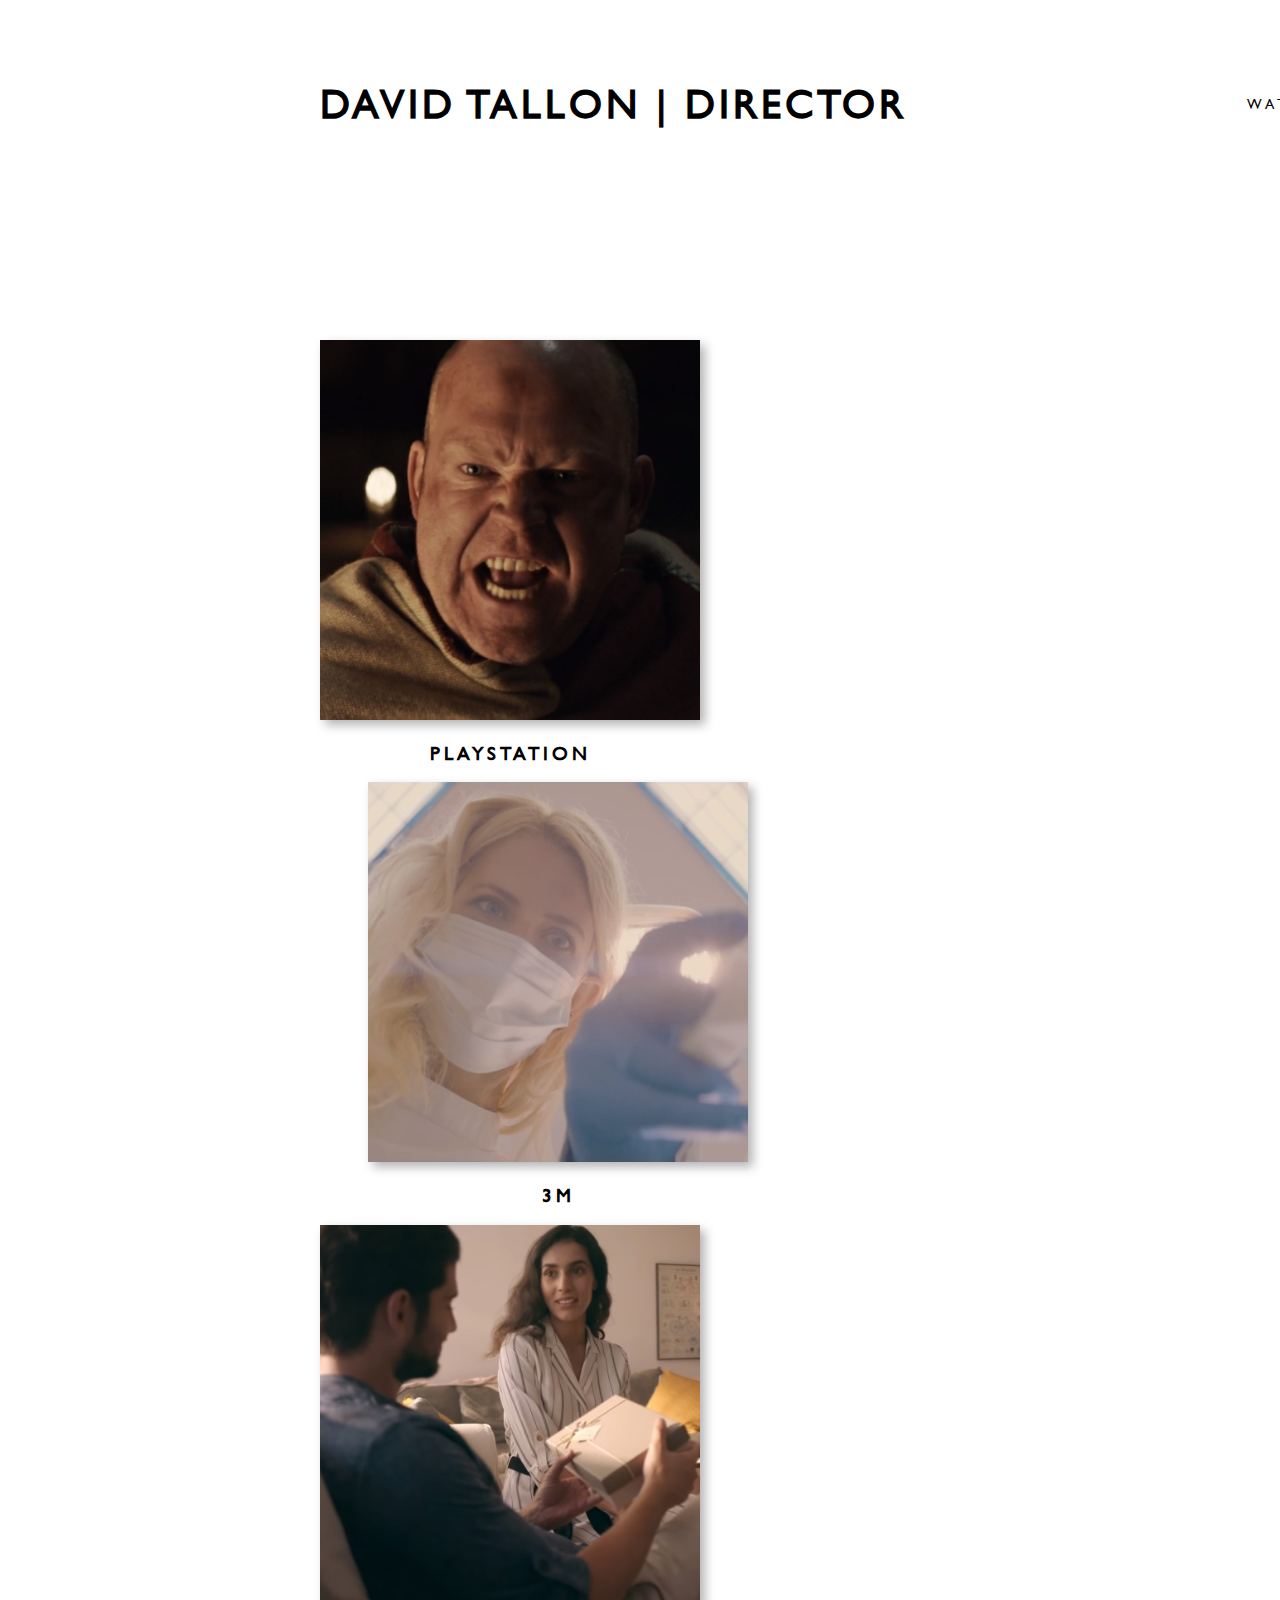
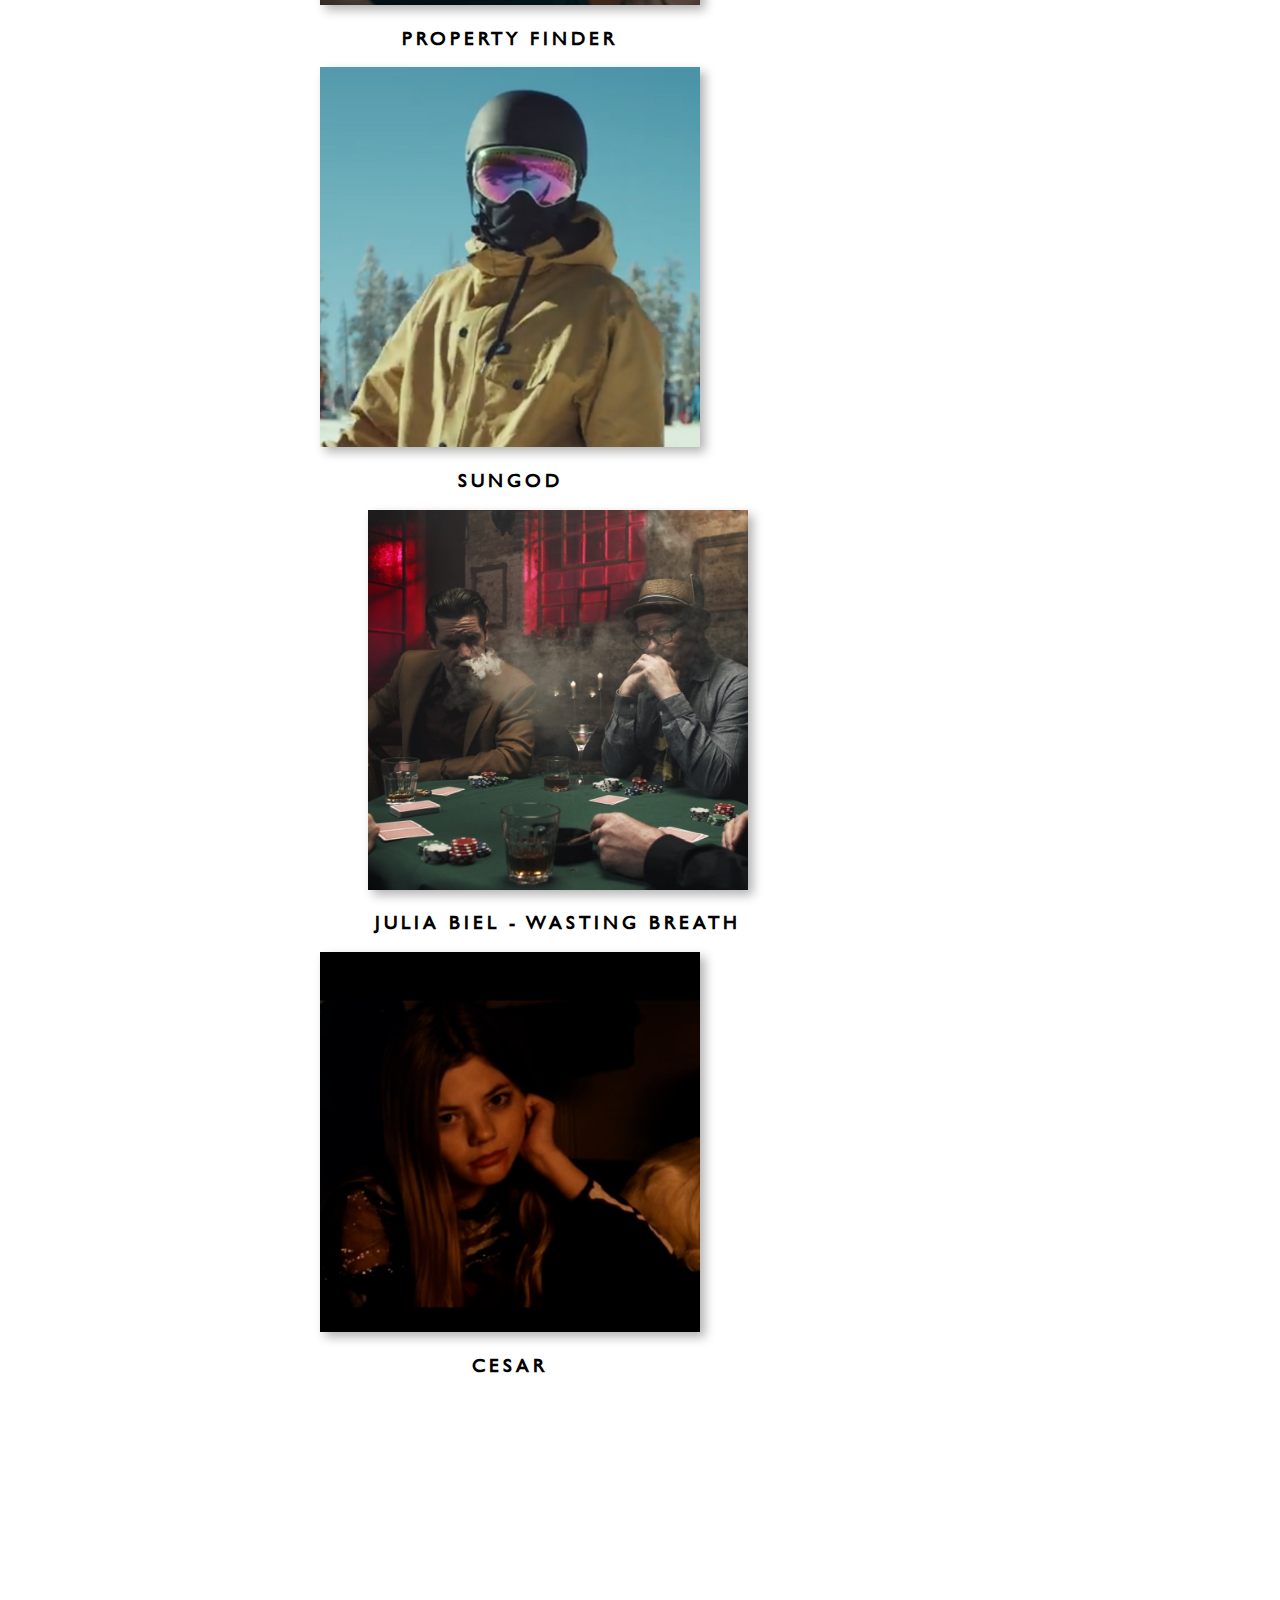
<file: index.html>
<!DOCTYPE html>
<html lang="en">
<head>
    <meta charset="UTF-8">
    <meta name="viewport" content="width=device-width, initial-scale=1.0">
    <link href="https://fonts.googleapis.com/css2?family=Montserrat:wght@400;700&family=Source+Serif+Pro:wght@300;400;700&display=swap" rel="stylesheet">
    <link href="https://fonts.googleapis.com/css2?family=Quicksand:wght@400;700&display=swap" rel="stylesheet">
    <link rel="stylesheet" href="style_main.css">
    <title>David Tallon Film website HOME</title>
</head>
<body>
    <div class="modalBackdrop"></div>
    <div class="videoWindow">
        <iframe id="vimeoPS" class="link playstationLink" src="https://player.vimeo.com/video/58560985" 
        width="1280" height="720" frameborder="0" allow="autoplay; fullscreen" allowfullscreen></iframe>
        <iframe id="vimeo3M" class="link link3M" src="https://player.vimeo.com/video/132366869" 
        width="1280" height="720" frameborder="0" allow="autoplay; fullscreen" allowfullscreen></iframe>
        <iframe id="vimeoPF" class="link propertyFinderLink" src="https://player.vimeo.com/video/291909725?title=0&byline=0&portrait=0" 
        width="1280" height="720" frameborder="0" allow="autoplay; fullscreen" allowfullscreen></iframe>
        <iframe id="vimeoSG" class="link sungodLink" src="https://player.vimeo.com/video/201183502" 
        width="1280" height="720" frameborder="0" allow="autoplay; fullscreen" allowfullscreen></iframe>
        <iframe id="vimeoJB" class="link juliaBielLink" src="https://player.vimeo.com/video/224229791" 
        width="1280" height="720" frameborder="0" allow="autoplay; fullscreen" allowfullscreen></iframe>
        <iframe id="vimeoCE" class="link cesarLink" src="https://player.vimeo.com/video/149137245" 
        width="1280" height="720" frameborder="0" allow="autoplay; fullscreen" allowfullscreen></iframe>
    </div>
    <header class="main_header">
        <div>
            <a href="index.html" class="hero_logo">DAVID TALLON | DIRECTOR</a>
        </div>
        <nav class="main_nav">
            <ul class="main_nav_items">
                <li class="nav_item">
                    <a href="index.html">WATCH</a>
                </li>
                <li class="nav_item">
                    <a href="../About/index_about.html">ABOUT</a>
                </li>
                <li class="nav_item">
                    <a href="../Contact/index_contact.html">CONTACT</a>
                </li>
            </ul>
        </nav>
    </header>
    <main>
        <section class="viewingDeck">
            <div class="watch_row1">
                <article class="films">
                    <span class="thumbnail playstation"></span>
                    <h3>PLAYSTATION</h3>
                </article>
                <article class="films">
                    <span class="thumbnail film3M"></span>
                    <h3>3M</h3>
                </article>
                <article class="films">
                    <span class="thumbnail propertyFinder"></span>
                    <h3>PROPERTY FINDER</h3>
                </article>
            </div>
            <div class="watch_row2">
                <article class="films">
                    <span class="thumbnail sungod"></span>
                    <h3>SUNGOD</h3>
                </article>
                <article class="films">
                    <span class="thumbnail juliaBiel"></span>
                    <h3 class="longTitle">JULIA BIEL - WASTING BREATH</h3>
                </article>
                <article class="films">
                    <span class="thumbnail cesar"></span>
                    <h3>CESAR</h3>
                </article>
            </div>
        </section>
    </main>
    <script src="https://player.vimeo.com/api/player.js"></script>
    <script src="../Watch/script_main.js"></script>
</body>
</html>
</file>
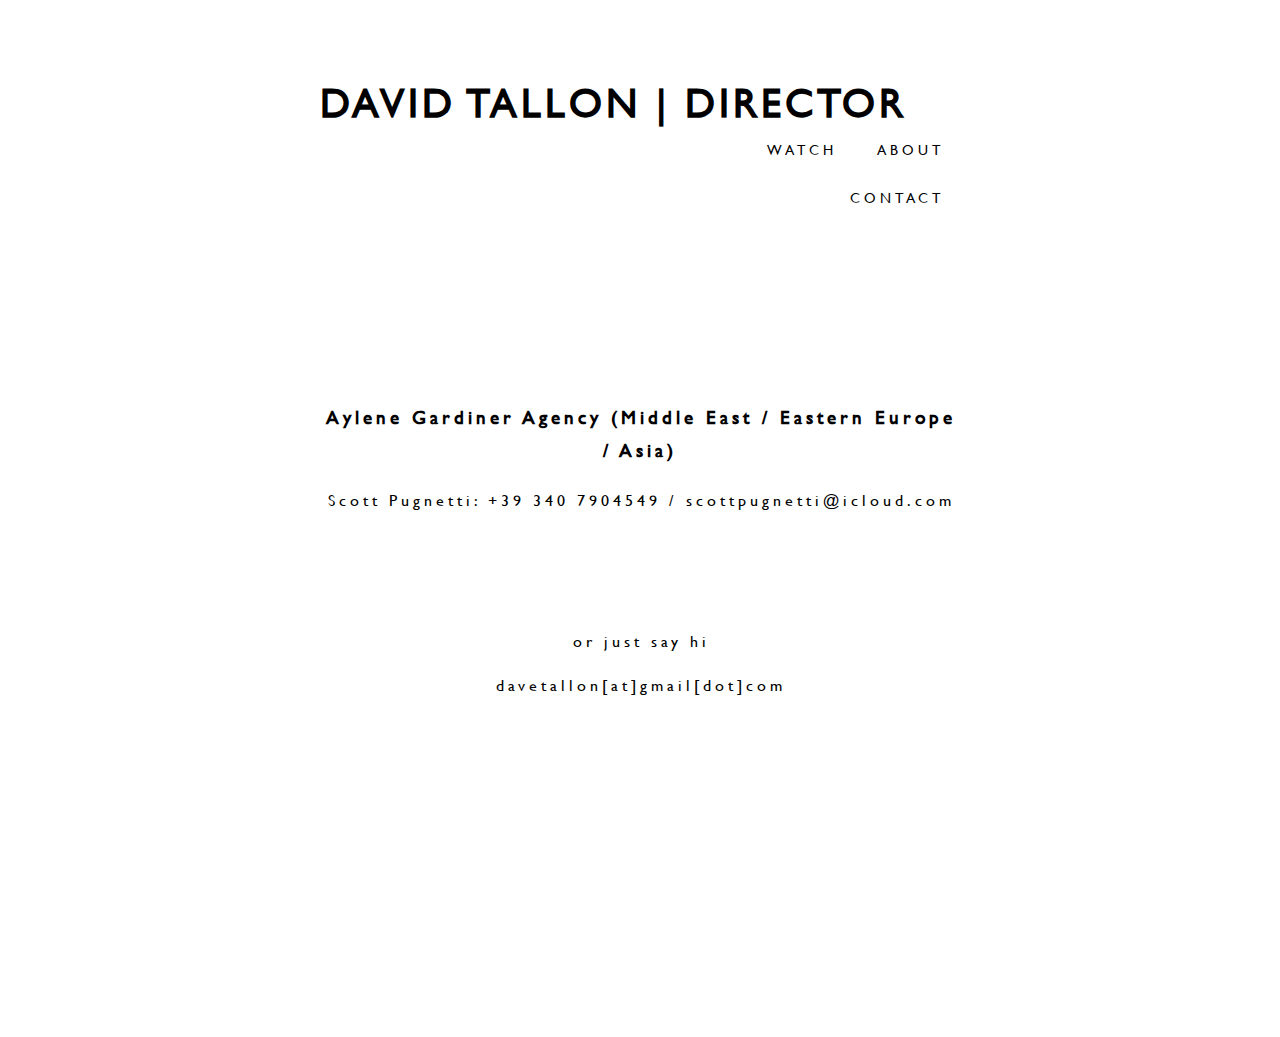
<file: Contact/index_contact.html>
<!DOCTYPE html>
<html lang="en">
<head>
    <meta charset="UTF-8">
    <meta name="viewport" content="width=device-width, initial-scale=1.0">
    <link href="https://fonts.googleapis.com/css2?family=Montserrat:wght@400;700&family=Source+Serif+Pro:wght@300;400;700&display=swap" rel="stylesheet">
    <link href="https://fonts.googleapis.com/css2?family=Quicksand:wght@400;700&display=swap" rel="stylesheet">
    <link rel="stylesheet" href="style_contact.css">
    <title>David Tallon Film website HOME</title>
</head>
<body>
    <header class="main_header">
        <div>
            <a href="../Watch/index.html" class="hero_logo">DAVID TALLON | DIRECTOR</a>
        </div>
        <nav class="main_nav">
            <ul class="main_nav_items">
                <li class="nav_item">
                    <a href="../Watch/index.html">WATCH</a>
                </li>
                <li class="nav_item">
                    <a href="../About/index_about.html">ABOUT</a>
                </li>
                <li class="nav_item">
                    <a href="index_contact.html">CONTACT</a>
                </li>
            </ul>
        </nav>
    </header>
    <main>
        <section class="contactSection">
            <div class="agency">
                <h3>Aylene Gardiner Agency (Middle East / Eastern Europe / Asia)</h3>
                <p>Scott Pugnetti: +39 340 7904549 / scottpugnetti@icloud.com  </p>
            </div>
            <div class="personalContact">
                <p>or just say hi </p>
                <p> davetallon[at]gmail[dot]com </p>
            </div>
        </section>
    </main>
    
</body>
</html>
</file>
<file: style_main.css>
body {
    margin: 0px;
    padding-top: 5rem;
    padding-left: 20rem;
    padding-right: 20rem;
}

@font-face {
    font-family: "GillSans";
    src: url("../Fonts/GillSans.ttc") format("truetype");
    font-style: normal;
}

.main_header {
    width: 100vw;
    height: 20vh;
}

header > div {
    display: inline-block;
} 

.hero_logo { 
    font-family: "GillSans";
    font-weight: bolder;
    font-size: 2.5rem;
    color: black;
    text-decoration: none;
    display: inline-block;
    vertical-align: middle;
    letter-spacing: 4px;
}

.main_nav {
    padding-left: 20rem;
    display: inline-block;
    text-align: right;
    vertical-align: middle;
    letter-spacing: 4px;
}

.main_nav a:hover,
.main_nav a:active {
    color: darkgray;
}

.main_nav_items {  
    margin: 0px;
    display: inline-block;
    padding: 0;
    list-style: none;
}

.nav_item {
    font-family: 'GillSans';
    display: inline-block;
    padding: 1rem;
    font-size: 0.9rem;
}

.nav_item a {
    text-decoration: none;
    color: black;
}

.viewingDeck {
    padding-top: 5rem;
    padding-bottom: 15rem;
    display: inline-block;
}

h3 {
    font-family: 'GillSans';
    letter-spacing: 4px;
    text-align: center;
}

.films {
    display: inline-block;

}

.thumbnail {
    /* background-size: 30%; (widthpx & heightpx) */
    width: 380px;
    height: 380px;
    display: inline-block;
    background-repeat: no-repeat;
    margin: auto;
    box-shadow: 5px 5px 10px rgba(0, 0, 0, 0.3); 
    cursor: pointer;  
}

.thumbnail:hover,
.thumbnail:active {
    filter: sepia(50%);
}

.playstation {
    /* background: url(https://drive.google.com/uc?id=1UoE5n85vqbbt9wg1JjOFO6PSF3BiMHFK&export=download); */
    background: url(../Images/playstation.jpg);
    background-size: 225%;
    background-position: 30%;
    /* margin: 0px 16px 0px 0px; */
}

/* IDEA!! I could impliment a film-reel animation using background-size: 100% and a rolling Y-axis */


.film3M {
    background: url(../Images/3M.jpg);
    background-size: 240%;
    background-position: 35%;
    margin: 0px 48px 0px 48px;
}

.propertyFinder {
    background: url(../Images/PropertyFinder.jpg);
    background-size: 175%;
    background-position: 45% 35%;
    /* margin: 0px 0px 0px 16px; */
}

.sungod {
    background: url(../Images/Sungod.jpg);
    background-size: 185%;
    background-position: 45% 25%;
    /* margin: 0px 16px 0px 0px; */
}

.juliaBiel {
    background: url(../Images/JuliaBiel.jpg);
    background-size: 190%;
    background-position: 50% 60%;
    margin: 0px 48px 0px 48px;
}

.cesar {
    background: url(../Images/Cesar.jpg);
    background-size: 200%;
    background-position: 25% 25%;
    /* margin: 0px 0px 0px 16px; */
}


.modalBackdrop {
    display: none;
    position: fixed;
    top: 0;
    left: 0;
    z-index: 1;
    width: 100vw;
    height: 100vh;
    background: rgba(0, 0, 0, 0.9);
    animation: fadeIn 1.5s;
}

.link {
    position: fixed;
    left: 50%;
    top: 50%;
    transform: translate(-50%, -50%);
    z-index: 2;
    animation: fadeIn 1s;
}

@keyframes fadeIn {
    from {
        opacity: 0;
    }

    to {
        opacity: 100%;
    }
}

.playstationLink {
    display: none;
    position: fixed;
    left: 50%;
    top: 50%;
    transform: translate(-50%, -50%);
    z-index: 2;
}

.link3M {
    display: none;
    position: fixed;
    left: 50%;
    top: 50%;
    transform: translate(-50%, -50%);
    z-index: 2;
}

.propertyFinderLink {
    display: none;
    position: fixed;
    left: 50%;
    top: 50%;
    transform: translate(-50%, -50%);
    z-index: 2;
}

.sungodLink {
    display: none;
    position: fixed;
    left: 50%;
    top: 50%;
    transform: translate(-50%, -50%);
    z-index: 2;
}

.juliaBielLink {
    display: none;
    position: fixed;
    left: 50%;
    top: 50%;
    transform: translate(-50%, -50%);
    z-index: 2;
}

.cesarLink {
    display: none;
    position: fixed;
    left: 50%;
    top: 50%;
    transform: translate(-50%, -50%);
    z-index: 2;
}

@media (max-width: 40rem) {
    body {
        padding-top: 2rem;
        padding-left: 2rem;
        padding-right: 2rem;
    }

    .main_header {
        width: auto;
        text-align: center;
    }

    .hero_logo { 
        font-size: 1.3rem;
        letter-spacing: 2px;
    }

    .main_nav {
        padding-left: 0px;
        letter-spacing: 2px;
    }

    .viewingDeck {
        padding: 0px;
        text-align: center;
        display: block;
    }

    .films {
        display: block;
        overflow: hidden;
    }

    .juliaBiel {
        margin: 0px;
    }

    .film3M {
        margin: 0px;
    }

    .link {
        width: 400px;
        height: 210px;
    }

    .modalBackdrop {
        background: rgba(0, 0, 0, 0.7);
    }
}

@media (min-width: 40.1rem) and (max-width: 64rem) {
    body {
        padding-top: 2rem;
        padding-left: 2rem;
        padding-right: 2rem;
    }

    .main_header {
        width: auto;
        text-align: center;
    }

    .hero_logo { 
        font-size: 1.3rem;
        letter-spacing: 2px;
    }

    .main_nav {
        padding-left: 0px;
        letter-spacing: 2px;
    }

    .viewingDeck {
        padding: 0px;
        text-align: center;
        display: inline-block;
    }

    .thumbnail {
        width: 30vw;
        height: 20vh;
    }

    .films {
        display: inline-block;
        padding: 2rem;
    }

    .juliaBiel {
        margin: 0px;
    }

    .longTitle {
        letter-spacing: 0px;
    }

    .film3M {
        margin: 0px;
    }

    .link {
        width: 90vw;
        height: 45vh;
    }

    .modalBackdrop {
        background: rgba(0, 0, 0, 0.7);
    }
}
</file>
<file: Contact/style_contact.css>
body {
    margin: 0px;
    padding-top: 5rem;
    padding-left: 20rem;
    padding-right: 20rem;
}

@font-face {
    font-family: "GillSans";
    src: url("../Fonts/GillSans.ttc") format("truetype");
    font-style: normal;
}

.main_header {
    width: 100%;
}

header > div {
    display: inline-block;
} 

.hero_logo { 
    font-family: "GillSans";
    font-weight: bolder;
    font-size: 2.5rem;
    color: black;
    text-decoration: none;
    display: inline-block;
    vertical-align: middle;
    letter-spacing: 4px;
}

.main_nav {
    padding-left: 20rem;
    display: inline-block;
    text-align: right;
    vertical-align: middle;
    letter-spacing: 4px;
}

.main_nav a:hover,
.main_nav a:active {
    color: darkgray;
}

.main_nav_items {  
    margin: 0px;
    display: inline-block;
    padding: 0;
    list-style: none;
}

.nav_item {
    font-family: 'GillSans';
    display: inline-block;
    padding: 1rem;
    font-size: 0.9rem;
}

.nav_item a {
    text-decoration: none;
    color: black;
}

.contactSection {
    padding-top: 10rem;
    padding-bottom: 15rem;
    text-align: center;
    width: 100%;
    display: inline-block;
}

.agency {
    font-family: 'GillSans';
    text-indent: 2px;
    line-height: 1.8;
    letter-spacing: 4px;
}

.personalContact {
    font-family: 'GillSans';
    padding: 5rem;
    text-indent: 2px;
    line-height: 1.8;
    letter-spacing: 4px;

}

@media (max-width: 40rem) {
    body {
        padding-top: 2rem;
        padding-left: 2rem;
        padding-right: 2rem;
    }

    .main_header {
        width: auto;
        text-align: center;
    }

    .hero_logo { 
        font-size: 1.3rem;
        letter-spacing: 2px;
    }

    .main_nav {
        padding-left: 0px;
        letter-spacing: 2px;
    }

    .personalContact {
        padding: 0px;
    }

    .contactSection {
        padding-top: 5rem;
    }
}

@media (min-width: 40.1rem) and (max-width: 64rem) {
    body {
        padding-top: 2rem;
        padding-left: 2rem;
        padding-right: 2rem;
    }

    .main_header {
        width: auto;
        text-align: center;
    }

    .hero_logo { 
        font-size: 1.3rem;
        letter-spacing: 2px;
    }

    .main_nav {
        padding-left: 0px;
        letter-spacing: 2px;
    }

    .agency {
        padding: 10rem;
    }

    .personalContact {
        padding: 0px;
    }

    .contactSection {
        padding-top: 5rem;
    }
}
</file>
